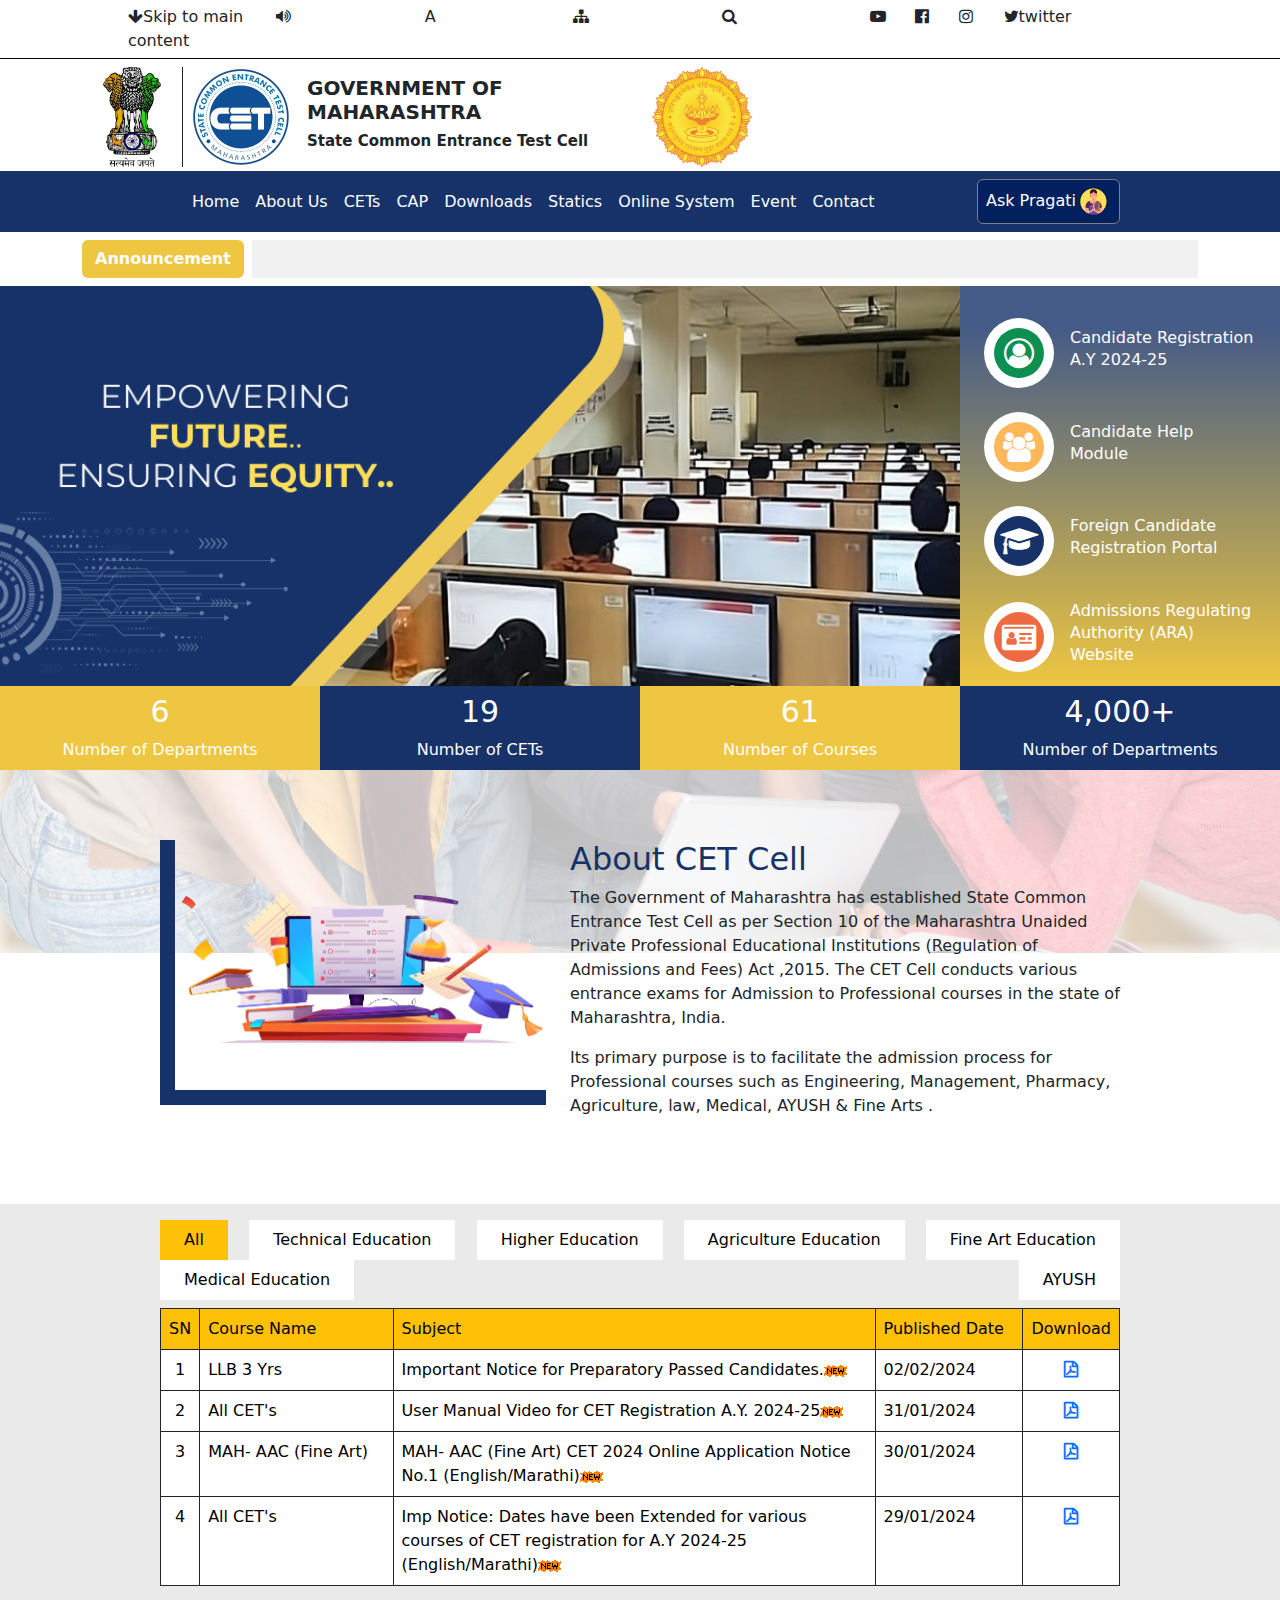
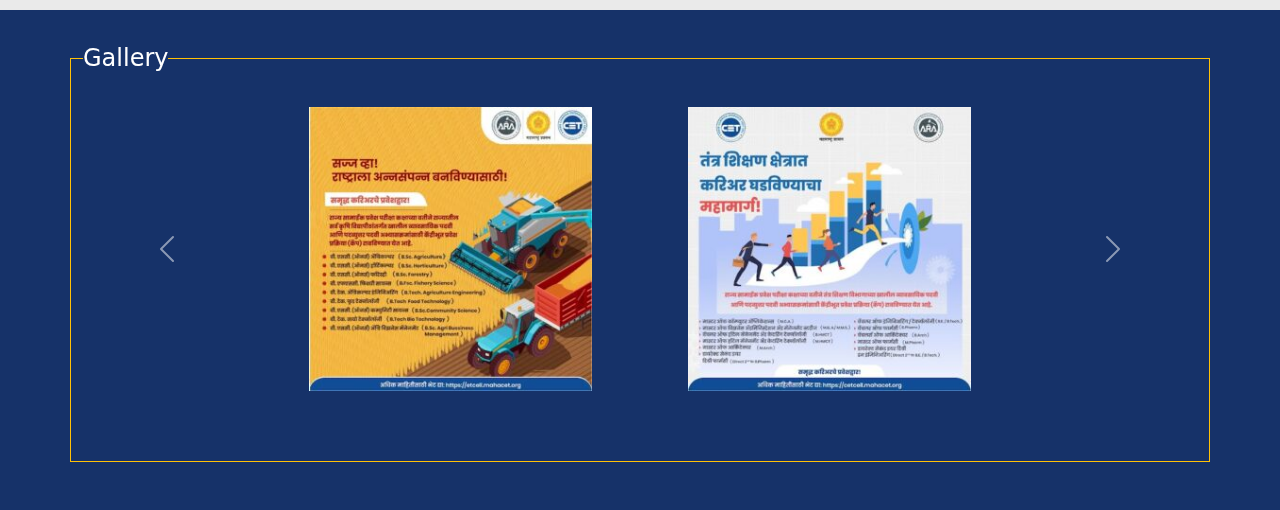
<file: index.html>
<!DOCTYPE html>
<html lang="en">
  <head>
    <meta charset="UTF-8" />
    <meta name="viewport" content="width=device-width, initial-scale=1.0" />
  </head>
  <body>
    <div id="root"></div>

    <script src="./src/jquery-3.7.1.min.js"></script>
    <script src="/src/index.js"></script>
    <script>
      //Gallary Section
      const gallary = document.createElement("section");
      gallary.style.height = "500px";
      gallary.style.background = "#163269";
      $("main").append(gallary);
      //adding the class
      $(gallary).addClass("p-5");

      const gallaryContainer = document.createElement("div");
      gallaryContainer.className =
        "container border border-warning h-100 position-relative";

      const GallaryTitle = document.createElement("h4");
      $(GallaryTitle).text("Gallery");
      GallaryTitle.style.background = "#163269";
      GallaryTitle.style.top="-15px"
      GallaryTitle.className = "text-white";
      $(gallaryContainer)
        .html(`<div id="carouselExampleControls" class="carousel slide" data-bs-ride="carousel">
  <div class="carousel-inner">
    <div class="carousel-item active">
      <div class="row ">
          <div class="col-12 col-lg-4 ms-auto p-5">
            <img src="./img/slide1.jpg" class="d-block w-100" alt="...">
            </div>
          <div class="col-12 col-lg-4 p-5 me-auto">
            <img src="./img/slide2.jpg" class="d-block w-100" alt="...">
            </div>
        </div>
    </div>
    <div class="carousel-item">
      <div class="row ">
          <div class="col-12 col-lg-4 ms-auto p-5">
            <img src="./img/slide3.jpg" class="d-block w-100" alt="...">
            </div>
          <div class="col-12 col-lg-4 p-5 me-auto">
            <img src="./img/slide4.jpg" class="d-block w-100" alt="...">
            </div>
        </div>
    </div>
  </div>
  <button class="carousel-control-prev" type="button" data-bs-target="#carouselExampleControls" data-bs-slide="prev">
    <span class="carousel-control-prev-icon" aria-hidden="true"></span>
    <span class="visually-hidden">Previous</span>
  </button>
  <button class="carousel-control-next" type="button" data-bs-target="#carouselExampleControls" data-bs-slide="next">
    <span class="carousel-control-next-icon" aria-hidden="true"></span>
    <span class="visually-hidden">Next</span>
  </button>
</div>`);
      $(gallaryContainer).append(GallaryTitle);
      $(GallaryTitle).addClass("position-absolute");

      $(gallary).append(gallaryContainer);
    </script>
  </body>
</html>
</file>
